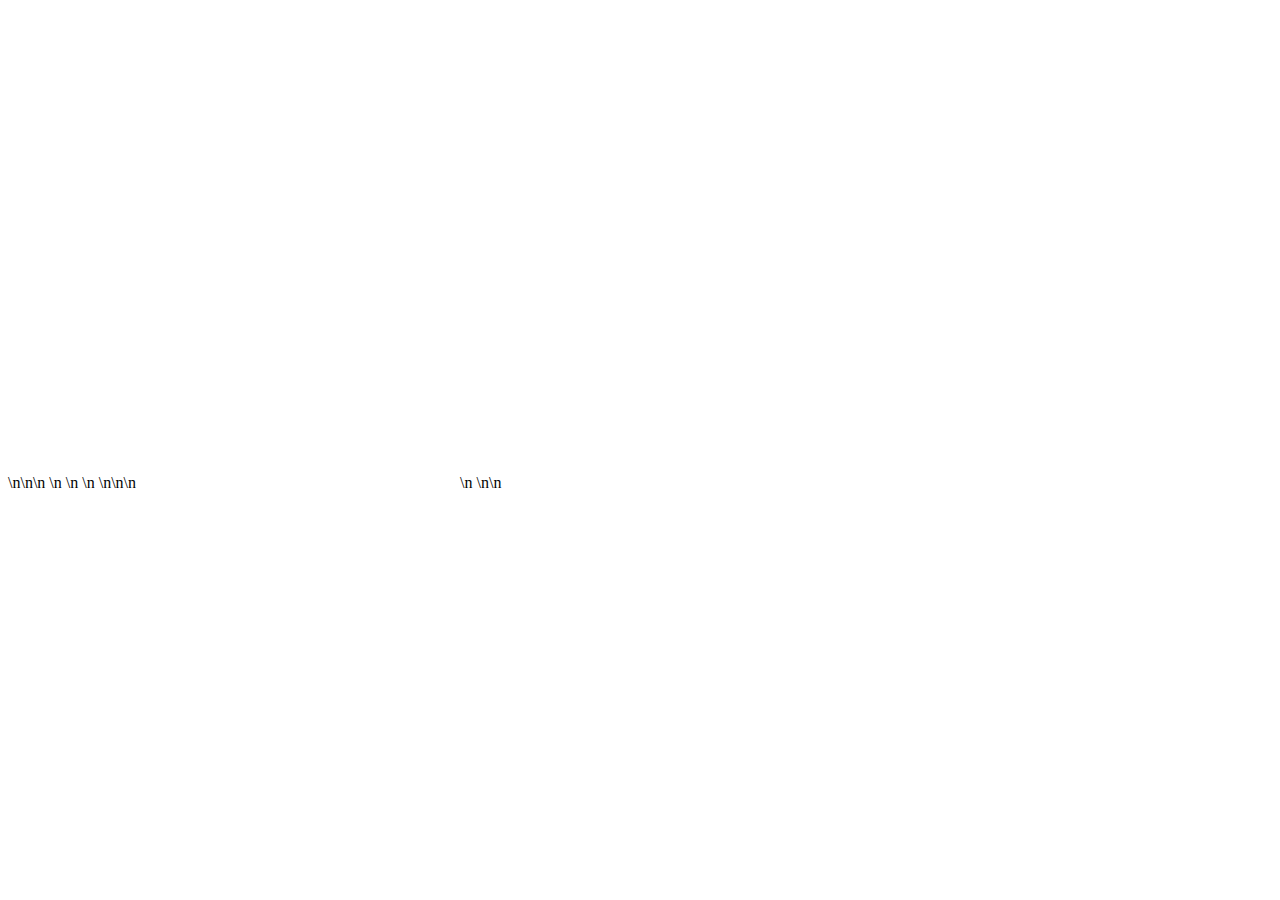
<file: flappy_bird/index.html>
<!DOCTYPE html>\n<html lang="en">\n<head>\n    <meta charset="UTF-8">\n    <meta name="viewport" content="width=device-width, initial-scale=1.0">\n    <title>Flappy Bird</title>\n    <style>\n        body {\n            display: flex;\n            justify-content: center;\n            align-items: center;\n            height: 100vh;\n            margin: 0;\n            background: #70c5ce;\n        }\n        canvas {\n            border: 2px solid #000;\n        }\n    </style>\n</head>\n<body>\n    <canvas id="flappyBirdCanvas" width="320" height="480"></canvas>\n    <script src="game.js"></script>\n</body>\n</html>
</file>
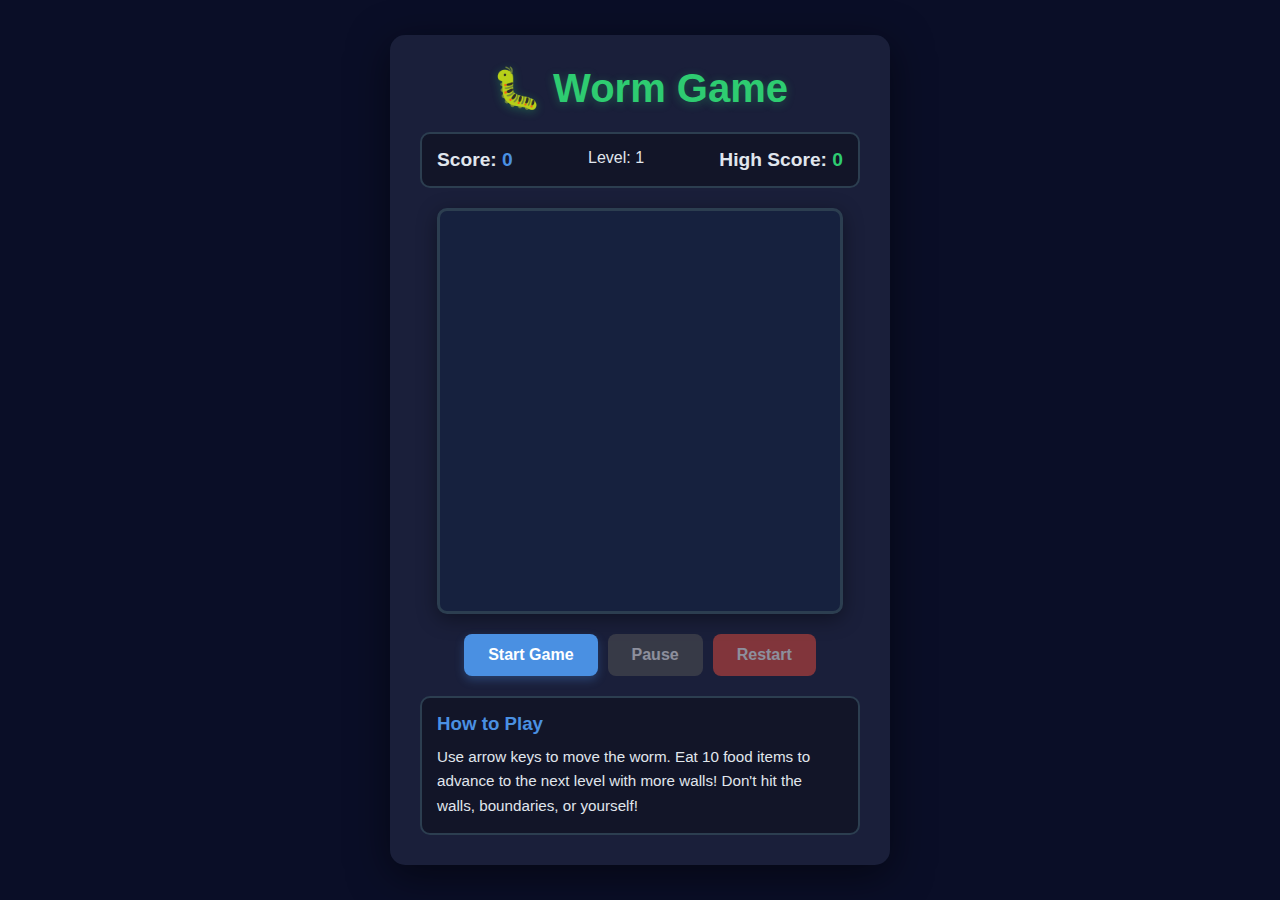
<file: worm_game/index.html>
<!DOCTYPE html>
<html lang="en">
<head>
    <meta charset="UTF-8">
    <meta name="viewport" content="width=device-width, initial-scale=1.0">
    <title>Worm Game</title>
    <link rel="stylesheet" href="src/style.css">
</head>
<body>
    <div class="container">
        <h1>🐛 Worm Game</h1>
        
        <div class="score-board">
            <div class="score">
                <span>Score: </span>
                <span id="current-score">0</span>
            </div>
            <div class="level">
                <span>Level: </span>
                <span id="current-level">1</span>
            </div>
            <div class="high-score">
                <span>High Score: </span>
                <span id="high-score">0</span>
            </div>
        </div>

        <canvas id="gameCanvas" width="400" height="400"></canvas>
        
        <div class="controls">
            <button id="start-btn">Start Game</button>
            <button id="pause-btn" disabled>Pause</button>
            <button id="restart-btn" disabled>Restart</button>
        </div>

        <div class="instructions">
            <h3>How to Play</h3>
            <p>Use arrow keys to move the worm. Eat 10 food items to advance to the next level with more walls! Don't hit the walls, boundaries, or yourself!</p>
        </div>

        <div id="game-over" class="game-over hidden">
            <h2>Game Over!</h2>
            <p>Your Score: <span id="final-score">0</span></p>
            <button id="play-again-btn">Play Again</button>
        </div>
    </div>

    <script src="src/game.js"></script>
</body>
</html>
</file>
<file: worm_game/src/style.css>
:root {
    --bg: #0a0e27;
    --container-bg: #1a1f3a;
    --text: #e0e6ed;
    --accent: #4a90e2;
    --accent-hover: #357abd;
    --success: #2ecc71;
    --danger: #e74c3c;
    --border: #2c3e50;
    --canvas-bg: #16213e;
}

* {
    margin: 0;
    padding: 0;
    box-sizing: border-box;
}

body {
    font-family: 'Segoe UI', Tahoma, Geneva, Verdana, sans-serif;
    background: var(--bg);
    color: var(--text);
    display: flex;
    justify-content: center;
    align-items: center;
    min-height: 100vh;
    padding: 20px;
}

.container {
    background: var(--container-bg);
    border-radius: 15px;
    padding: 30px;
    box-shadow: 0 10px 40px rgba(0, 0, 0, 0.5);
    max-width: 500px;
    width: 100%;
}

h1 {
    text-align: center;
    margin-bottom: 20px;
    color: var(--success);
    font-size: 2.5em;
    text-shadow: 0 2px 10px rgba(46, 204, 113, 0.3);
}

.score-board {
    display: flex;
    justify-content: space-between;
    margin-bottom: 20px;
    padding: 15px;
    background: rgba(0, 0, 0, 0.3);
    border-radius: 10px;
    border: 2px solid var(--border);
}

.score, .high-score {
    font-size: 1.2em;
    font-weight: bold;
}

.score span:last-child {
    color: var(--accent);
}

.high-score span:last-child {
    color: var(--success);
}

#gameCanvas {
    display: block;
    margin: 0 auto 20px;
    background: var(--canvas-bg);
    border: 3px solid var(--border);
    border-radius: 10px;
    box-shadow: 0 5px 20px rgba(0, 0, 0, 0.4);
}

.controls {
    display: flex;
    gap: 10px;
    justify-content: center;
    margin-bottom: 20px;
}

button {
    padding: 12px 24px;
    font-size: 1em;
    font-weight: bold;
    border: none;
    border-radius: 8px;
    cursor: pointer;
    background: var(--accent);
    color: white;
    transition: all 0.3s ease;
    box-shadow: 0 4px 10px rgba(74, 144, 226, 0.3);
}

button:hover:not(:disabled) {
    background: var(--accent-hover);
    transform: translateY(-2px);
    box-shadow: 0 6px 15px rgba(74, 144, 226, 0.5);
}

button:active:not(:disabled) {
    transform: translateY(0);
}

button:disabled {
    background: #555;
    cursor: not-allowed;
    opacity: 0.5;
    box-shadow: none;
}

#restart-btn {
    background: var(--danger);
}

#restart-btn:hover:not(:disabled) {
    background: #c0392b;
}

.instructions {
    background: rgba(0, 0, 0, 0.3);
    padding: 15px;
    border-radius: 10px;
    border: 2px solid var(--border);
}

.instructions h3 {
    margin-bottom: 10px;
    color: var(--accent);
}

.instructions p {
    line-height: 1.6;
    font-size: 0.95em;
}

.game-over {
    position: fixed;
    top: 50%;
    left: 50%;
    transform: translate(-50%, -50%);
    background: var(--container-bg);
    padding: 40px;
    border-radius: 15px;
    text-align: center;
    box-shadow: 0 10px 50px rgba(0, 0, 0, 0.8);
    border: 3px solid var(--danger);
    z-index: 1000;
}

.game-over h2 {
    color: var(--danger);
    margin-bottom: 20px;
    font-size: 2em;
}

.game-over p {
    font-size: 1.5em;
    margin-bottom: 20px;
}

#final-score {
    color: var(--accent);
    font-weight: bold;
    font-size: 1.3em;
}

#play-again-btn {
    background: var(--success);
    font-size: 1.1em;
}

#play-again-btn:hover {
    background: #27ae60;
}

.hidden {
    display: none !important;
}

@media (max-width: 500px) {
    .container {
        padding: 15px;
    }
    
h1 {
        font-size: 2em;
    }
    
    #gameCanvas {
        width: 100%;
        height: auto;
    }
    
    .controls {
        flex-direction: column;
    }
    
    button {
        width: 100%;
    }
}
</file>
